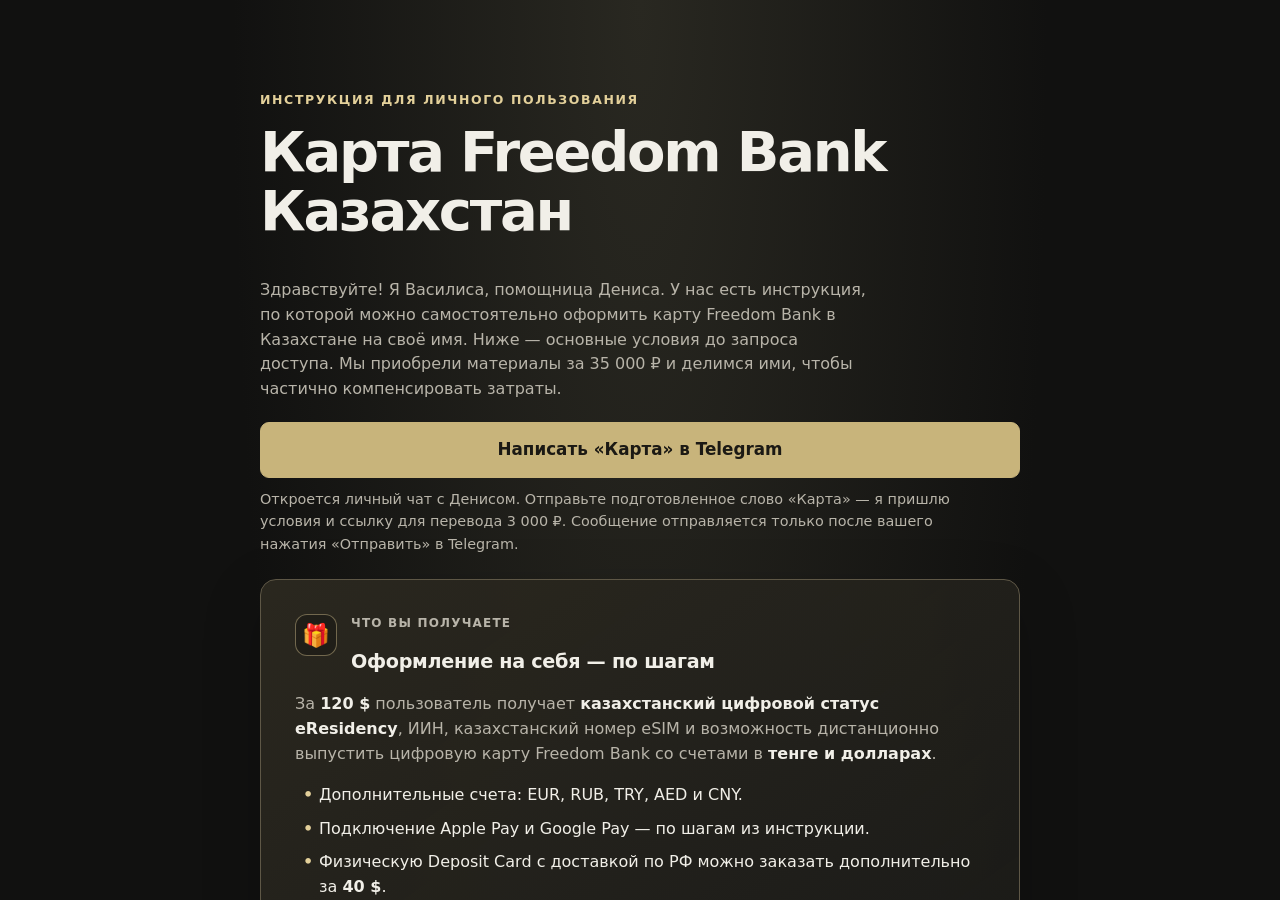
<file: FF_Card/index.html>
<!doctype html>
<html lang="ru"><head><meta charset="utf-8"><meta name="viewport" content="width=device-width,initial-scale=1"><meta name="robots" content="noindex,nofollow,noarchive"><meta name="referrer" content="no-referrer"><title>Карта банка Казахстана · инструкция</title><link rel="icon" href="data:image/svg+xml,%3Csvg xmlns='http://www.w3.org/2000/svg' viewBox='0 0 32 32'%3E%3Crect width='32' height='32' rx='8' fill='%2318191c'/%3E%3Cpath d='M10 8h14v4H14v4h8v4h-8v7h-4z' fill='%23dbc17e'/%3E%3C/svg%3E"><style>html,body{margin:0;width:100%;height:100%;background:#111214;color:#f4f2ec;font:16px system-ui}iframe{display:block;border:0;width:100%;height:100dvh}p{padding:24px;text-align:center}[hidden]{display:none!important}a{color:#dbc17e}</style><script src="portal.js" defer></script></head><body><p id="portal-status" role="status">Открываем материалы…</p><iframe id="application" title="Карта банка Казахстана — инструкция" sandbox="allow-scripts allow-same-origin allow-forms allow-modals allow-popups allow-popups-to-escape-sandbox" hidden></iframe><noscript><p>Для защищённого входа включите JavaScript. <a href="https://t.me/SmitAnin?text=%D0%9A%D0%90%D0%A0%D0%A2%D0%90">Запросить доступ</a></p></noscript></body></html>
</file>
